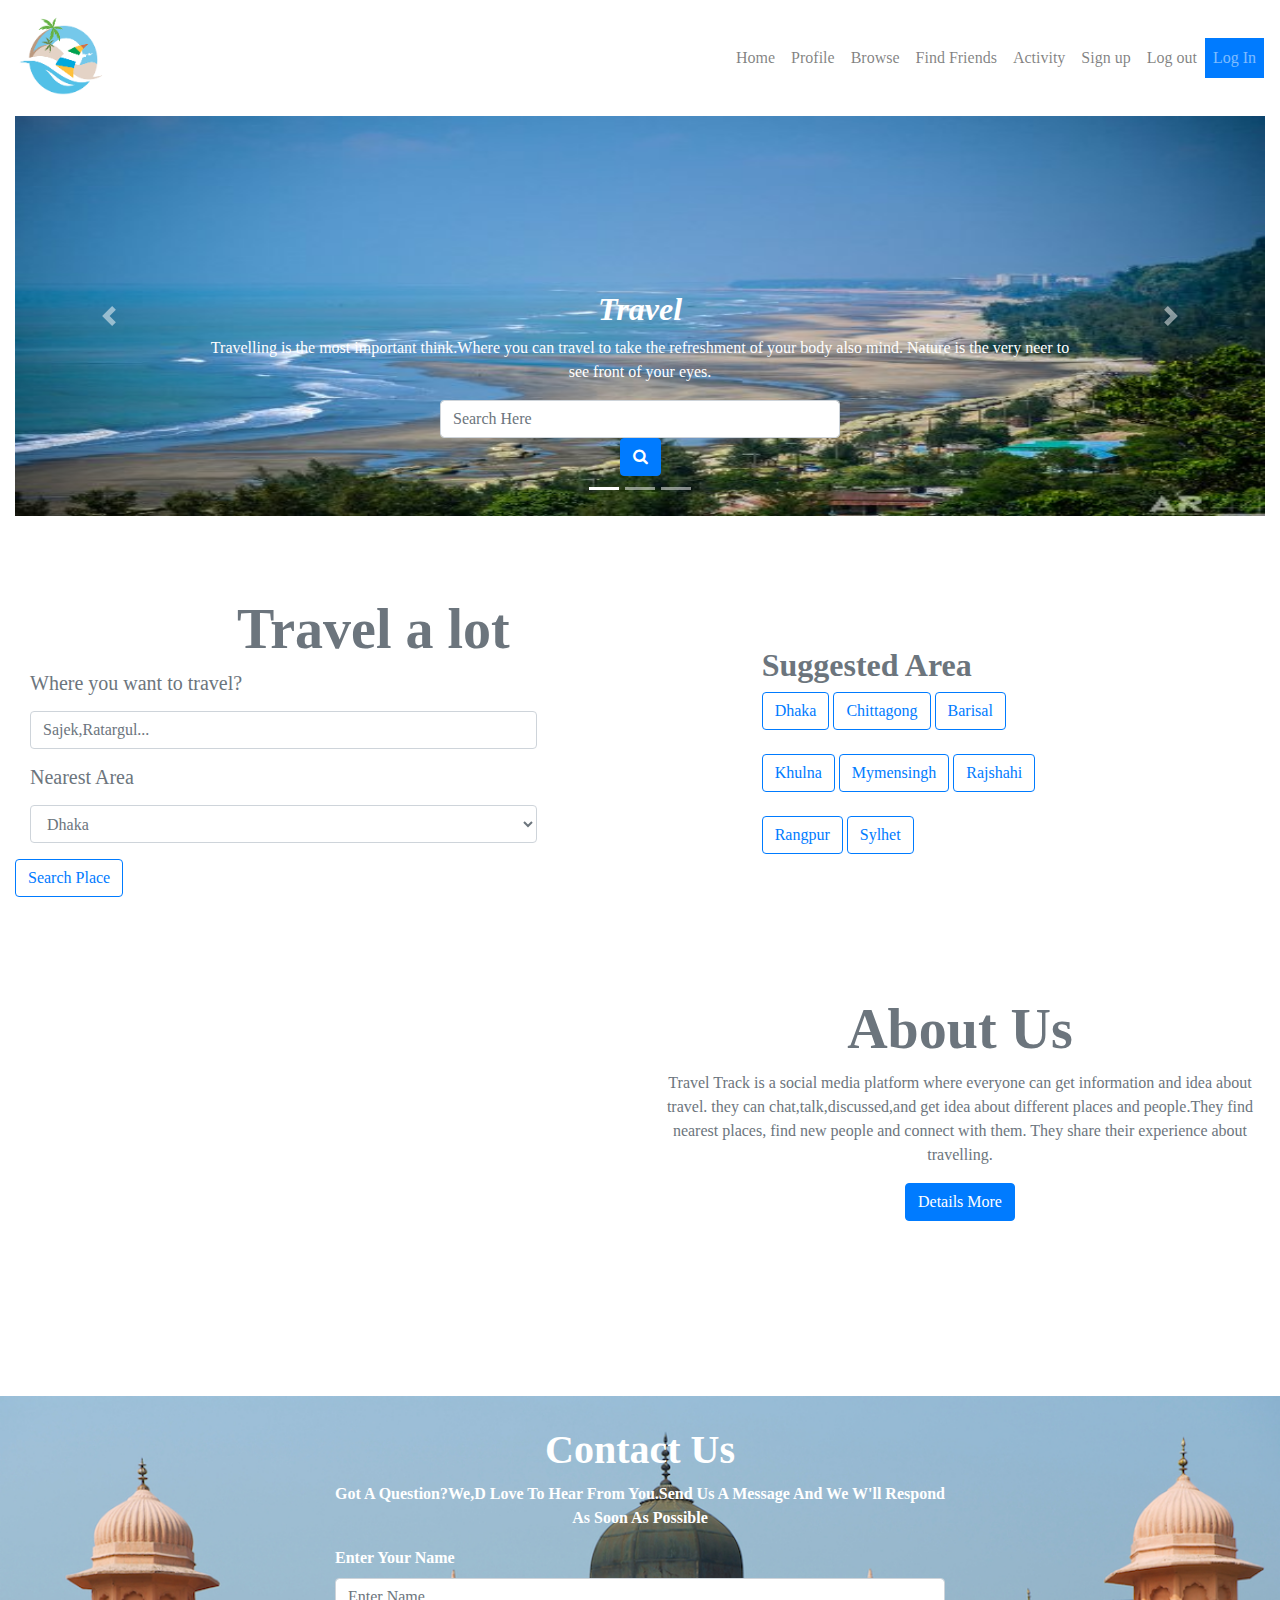
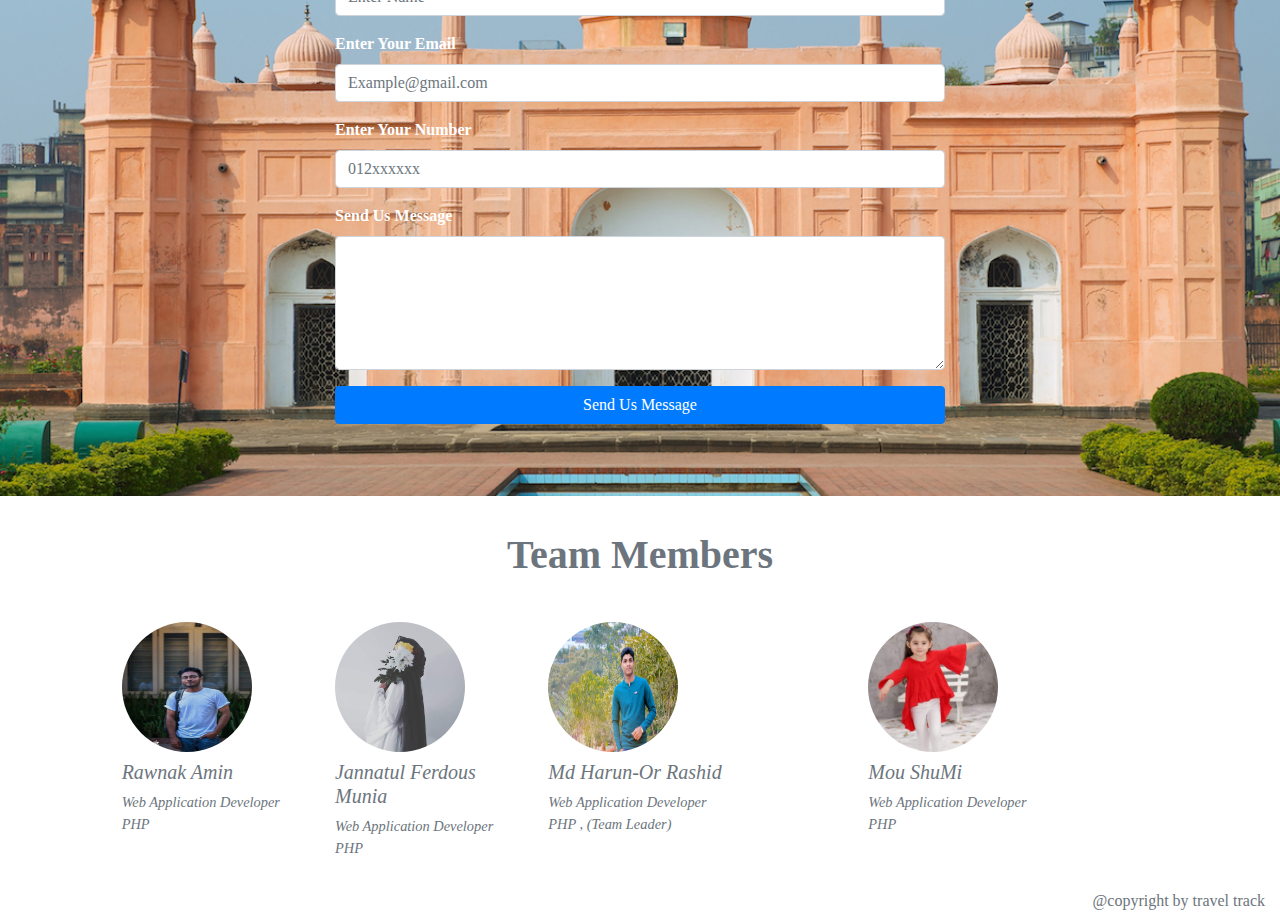
<file: index.html>
<!DOCTYPE html>
<html lang="en">
<head>
    <meta charset="UTF-8">
    <meta name="viewport" content="width=device-width,initial-scale=1.0">
    <link rel="stylesheet" href="css/bootstrap.min.css">
    <link rel="stylesheet" href="css/style.css">
    <link rel="stylesheet" href="https://cdnjs.cloudflare.com/ajax/libs/font-awesome/5.11.2/css/all.min.css">
    <link rel="stylesheet" href="https://cdnjs.cloudflare.com/ajax/libs/font-awesome/4.7.0/css/font-awesome.min.css">
    <title>TravelTrack</title>


</head>
<body>
<nav class="navbar navbar-expand-sm navbar-dark">
    <!-- Brand/logo -->
    <a class="navbar-brand" href="#">
        <img src="image/download (1).png" class="rounded-circle" alt="logo" style="width:90px;">
    </a>
    <!-- Links -->
    <ul class="navbar-nav ml-auto">

        <li class="nav-item">
            <a class="nav-link text-black-50" href="home.html">Home</a>
        </li>

        <li class="nav-item">
            <a class="nav-link text-black-50" href="profile.html">Profile</a>
        </li>



        <li class="nav-item">
            <a class="nav-link text-black-50" href="browse.html">Browse</a>
        </li>

        <li class="nav-item">
            <a class="nav-link text-black-50" href="find.html">Find Friends</a>
        </li>

        <li class="nav-item">
            <a class="nav-link text-black-50" href="activity.html">Activity</a>
        </li>
        <li class="nav-item">
            <a class="nav-link text-black-50" href="signup.html">Sign up</a>
        </li>
         <li class="nav-item">
            <a class="nav-link text-black-50" href="#">Log out</a>
        </li>
        <li class="nav-item">
            <a class="nav-link btn-primary" href="login.html">Log In</a>
        </li>
    </ul>
</nav>
<div class="content-1">
    <div class="container-fluid">
        <div class="row">
            <div class="col-lg-12">
                <div id="MyCarousel" class="carousel slide carousel-fade" data-ride="carousel">
                    <ol class="carousel-indicators">
                        <li data-target="#MyCarousel" data-slide-to="0" class="active"></li>
                        <li data-target="#MyCarousel" data-slide-to="1"></li>
                        <li data-target="#MyCarousel" data-slide-to="2"></li>
                    </ol>
                    <div class="carousel-inner">
                        <div class="carousel-item active">
                            <img src="image/longest-sea-beach-in.jpg" class="img-fluid w-100 travel-bac-img">

                            <div class="carousel-caption">
                                <h2 class="font-italic font-weight-bold">Travel</h2>
                                <p>Travelling is the most important think.Where you can travel to take the refreshment of your body also mind.  
                                Nature  is the very neer to see front of your eyes.</p>
                                <form class="example" style="margin:auto;max-width:400px">
                                    <input type="text" class="form-control" placeholder="Search Here" name="search">
                                    <button class="btn btn-primary" type="submit" name="submit"><i class="fa fa-search"></i></button>
                                </form>
                            </div>
                        </div>
                        <div class="carousel-item">
                            <img src="image/8.jpg" class="img-fluid w-100 travel-bac-img">
                            <div class="carousel-caption">
                                <h2>Travel</h2>
                                <p>Travelling is the most important think.Where you can travel to take the refreshment of your body also mind.  
                                Nature  is the very neer to see front of your eyes.</p>
                                <form class="example" style="margin:auto;max-width:400px">
                                    <input type="text" class="form-control" placeholder="Search Here" name="search">
                                    <button class="btn btn-primary" type="submit" name="submit"><i class="fa fa-search"></i></button>
                                </form>
                            </div>
                        </div>
                        <div class="carousel-item">
                            <img src="image/3.jpg" class="img-fluid w-100 travel-bac-img">
                            <div class="carousel-caption">
                                <h2>Travel</h2>
                                <p>Travelling is the most important think.Where you can travel to take the refreshment of your body also mind.  
                                Nature  is the very neer to see front of your eyes.</p>
                                <form class="example" style="margin:auto;max-width:400px">
                                    <input type="text" class="form-control" placeholder="Search Here" name="search">
                                    <button class="btn btn-primary" type="submit" name="submit"><i class="fa fa-search"></i></button>
                                </form>
                            </div>
                        </div>
                    </div>
                    <a href="#MyCarousel" class="carousel-control-prev" data-slide="prev">
                        <span class="carousel-control-prev-icon"></span>
                    </a>
                    <a href="#MyCarousel" class="carousel-control-next" data-slide="next">
                        <span class="carousel-control-next-icon"></span>
                    </a>
                </div>
            </div>
        </div>
    </div>
</div>

<div class="content-2">
    <div class="container-fluid">
        <div class="row">
            <div class="col-md-7">
                <h1 class="display-4  text-center font-weight-bold text-secondary">Travel a lot</h1>
                <form>
                    <div class="form-group col-md-9">
                        <label><h5 class="text-secondary">Where you want to travel?</h5></label>
                        <input type="email" class="form-control" placeholder="Sajek,Ratargul...">
                    </div>
                    <div class="form-group col-md-9">
                        <label><h5 class="text-secondary">Nearest Area</h5></label>
                        <select class="form-control text-secondary">
                            <option>Dhaka</option>
                            <option>Chittagang</option>
                            <option>Comilla</option>
                            <option>Rajshahi</option>
                            <option>Khulna</option>
                            <option>Barishal</option>
                        </select>
                    </div>
                    <button type="button" class="btn btn-outline-primary">Search Place</button>
                </form>
            </div>
            <div class="col-md-5 travel-list-button">
                <h2 class="text-left font-weight-bold text-secondary">Suggested Area</h2>
                <button type="button" class="btn btn-outline-primary">Dhaka</button>
                <button type="button" class="btn btn-outline-primary">Chittagong</button>
                <button type="button" class="btn btn-outline-primary">Barisal</button>
                <br>
                <br>
                <button type="button" class="btn btn-outline-primary">Khulna</button>
                <button type="button" class="btn btn-outline-primary">Mymensingh</button>
                <button type="button" class="btn btn-outline-primary">Rajshahi</button>
                <br>
                <br>
                <button type="button" class="btn btn-outline-primary">Rangpur</button>
                <button type="button" class="btn btn-outline-primary">Sylhet</button>
            </div>
        </div>
    </div>
</div>
<div class="about">
    <div class="container-fluid">
        <div class="row">
            <div class="offset-1 col-md-5">
                <div class="embed-responsive embed-responsive-16by9">
                    <iframe width="560" height="315" src="https://www.youtube.com/embed/_e_hEWZP8mU" frameborder="0" allow="accelerometer; autoplay; encrypted-media; gyroscope; picture-in-picture" allowfullscreen></iframe>
                </div>
            </div>
            <div class=" col-md-6">
                <h2 class="text-center font-weight-bold display-4 text-secondary">About Us</h2>
                <p class="text-center text-secondary">
                    Travel Track is a social media platform where everyone can get information and idea about travel.
                    they can chat,talk,discussed,and get idea about different places and people.They find nearest places, find new people and
                    connect with them. They share their experience about travelling.</p>
                <div align="center">
                    <button type="button" class="btn btn-primary">Details More</button>
                </div>
            </div>
        </div>

    </div>

</div>
<div class="content-3 contact-form">
    <div class="container-fluid">
        <div class="row">
            <div class="offset-3 col-md-6 offset-3 contact-form-3">
                <form>
                    <h1 class="text-white text-center font-weight-bolder">Contact Us</h1>
                    <p class="text-white font-weight-bold text-center text-capitalize">Got a Question?We,d love to hear from you.Send us a message and we w'll respond
                        as soon as possible</p>
                    <div class="form-group">
                        <label class="text-white font-weight-bold">Enter Your Name</label>
                        <input type="text" name="name" class="form-control" placeholder="Enter Name">
                    </div>
                    <div class="form-group">
                        <label class="text-white font-weight-bold">Enter Your Email</label>
                        <input type="email" name="email" class="form-control" placeholder="Example@gmail.com">
                    </div>
                    <div class="form-group">
                        <label class="text-white font-weight-bold">Enter Your Number</label>
                        <input type="number" name="number" class="form-control" placeholder="012xxxxxx">
                    </div>
                    <div class="form-group">
                        <label class="text-white font-weight-bold">Send Us Message</label>
                        <textarea class="text-white form-control" rows="5"></textarea>
                    </div>
                    <button type="button" class="btn btn-primary btn-block">Send Us Message</button>
                </form>
            </div>
        </div>
    </div>
</div>
<div class="team-member">
    <div class="container-fluid">
        <div class="row">
            <div class="col-md-12 member-heading">
                <h1 class=" text-center text-capitalize font-weight-bold text-secondary">Team members</h1>
            </div>

            <div class="offset-1 col-md-2">
                <figure class="figure">
                    <img src="image/rawnak.jpg" class="figure-img rounded-circle member-img">
                    <figurecaption class="figure-caption font-italic  text-left text-capitalize">
                        <br>
                        <h5>Rawnak Amin</h5>
                        <p>Web Application Developer PHP</p>
                    </figurecaption>
                </figure>
            </div>
            <div class="col-md-2">
                <figure class="figure">
                    <img src="image/munia.jpg" class="figure-img rounded-circle member-img">
                    <figurecaption class="figure-caption font-italic  text-left text-capitalize">
                        <br>
                        <h5>Jannatul Ferdous Munia</h5>
                        <p>Web Application Developer PHP</p>
                    </figurecaption>
                </figure>
            </div>
            <div class="col-md-2">
                <figure class="figure">
                    <img src="image/sazzad.jpg" class="figure-img rounded-circle member-img">
                    <figurecaption class="figure-caption font-italic  text-left text-capitalize">
                        <br>
                        <h5>Md Harun-Or Rashid</h5>
                        <p>Web Application Developer PHP , (Team Leader)</p>
                    </figurecaption>
                </figure>
            </div>
            <div class="offset-1 col-md-2">
                <figure class="figure">
                    <img src="image/moushumi.jpg" class="figure-img rounded-circle member-img">
                    <figurecaption class="figure-caption font-italic  text-left text-capitalize">
                        <br>
                        <h5>Mou ShuMi</h5>
                        <p>Web Application Developer PHP</p>
                    </figurecaption>
                </figure>
            </div>
        </div>
    </div>
</div>

<div class="homepage-footer">
    <div class="container-fluid">
        <div class="row">
            <div class="col-md-12">
                <h6 class="text-secondary text-lowercase text-right font-weight-light">
                    @copyright by Travel Track
                </h6>
            </div>
        </div>
    </div>
</div>


<script src="https://code.jquery.com/jquery-3.3.1.slim.min.js" integrity="sha384-q8i/X+965DzO0rT7abK41JStQIAqVgRVzpbzo5smXKp4YfRvH+8abtTE1Pi6jizo" crossorigin="anonymous"></script>
<script src="js/bootstrap.min.js"></script>
</body>
</html>
</file>
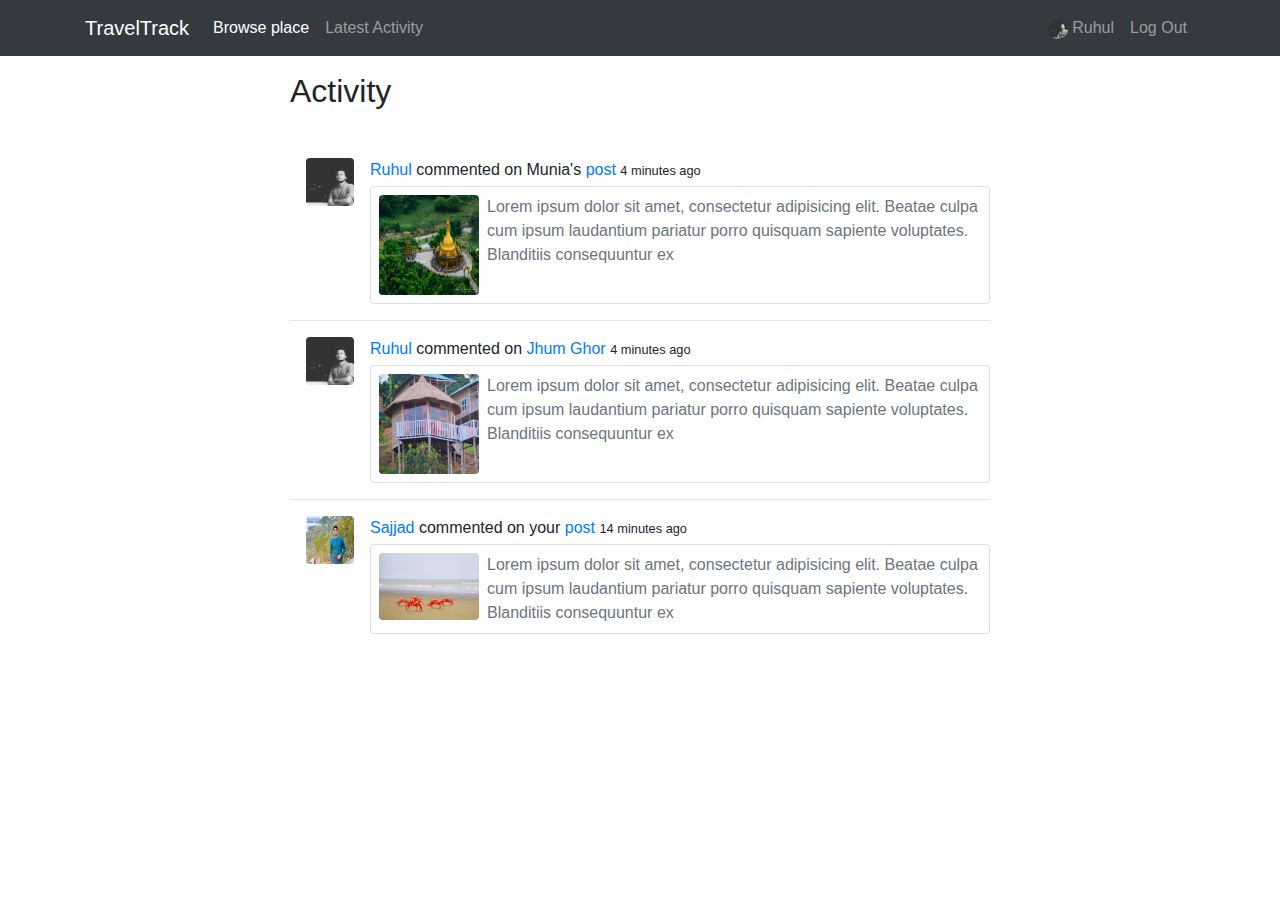
<file: activity.html>
<!DOCTYPE html>
<html lang="en">
<title>Activity</title>
<head>
    <meta charset="utf-8">
    <meta name="viewport" content="width=device-width, initial-scale=1, shrink-to-fit=no">
    <title>Home</title>
    <link rel="stylesheet" href="https://fonts.googleapis.com/css?family=Tangerine">
    <link rel="stylesheet" type="text/css" href="css/bootstrap.min.css">
    <link rel="stylesheet" type="text/css" href="style.css">

</head>
<body>
<nav class="navbar navbar-expand-lg navbar-dark bg-dark mb-3">
    <div class="container">
        <a class="navbar-brand" href="index.html">TravelTrack</a>

        <!--<button class="nabar-toggler" type="button" data-toggle="collapse"data-target="#navbarSupportedContent"aria-controls="navbarSupportedContent" aria-expanded="false"aria-lable="Toggle navigation">
        <span class="navbar-toggler-icon"></span>
        </button>-->

        <div class="collapse navbar-collapse" id="navbarSupportedContent">
            <ul class="navbar-nav mr-auto">
                <l class="nav-item active">
                    <a class="nav-link" href="browse.html">Browse place</a>
                </l>
                <l class="nav-item">
                    <a class="nav-link" href="activity.html">Latest Activity</a>
                </l>

            </ul>
            <ul class="navbar-nav">
                <li class="nav-item">
                    <a class="nav-link" href="profile.html">
                        <img src="image/dp.jpg" width="20" class="rounded-circle"/>
                        Ruhul</a>
                </li>
                <li class="nav-item">
                    <a class="nav-link">Log Out</a>
                </li>
            </ul>
        </div>
    </div>
</nav>

<div class="container mb-5">
    <div style="width: 700px" class="mx-auto">
        <h2 class="mb-5">Activity</h2>
        <div class="media">
            <img src="image/dp.jpg" width="48" class="mx-3 rounded">
            <div class="media-body">
                <p class="mb-1">
                    <a href="#">Ruhul</a>
                    commented on Munia's
                    <a href="#">post</a>
                    <small>4 minutes ago</small>
                </p>
                <div class="card">
                    <div class="card-body p-2">
                        <div class="media">
                            <img src="image/rsz_bandarban.jpg" width="100" class="mr-2 rounded">
                            <div class="media-body text-muted">
                                Lorem ipsum dolor sit amet, consectetur adipisicing elit. Beatae culpa cum ipsum laudantium pariatur porro quisquam sapiente voluptates. Blanditiis consequuntur ex
                            </div>
                        </div>
                    </div>
                </div>
            </div>
        </div>

        <hr>
        <div class="media">
            <img src="image/dp.jpg" width="48" class="mx-3 rounded">
            <div class="media-body">
                <p class="mb-1">
                    <a href="#">Ruhul</a>
                    commented on
                    <a href="#">Jhum Ghor</a>
                    <small>4 minutes ago</small>
                </p>
                <div class="card">
                    <div class="card-body p-2">
                        <div class="media">
                            <img src="image/rsz_jumghor.jpg" width="100" class="mr-2 rounded">
                            <div class="media-body text-muted">
                                Lorem ipsum dolor sit amet, consectetur adipisicing elit. Beatae culpa cum ipsum laudantium pariatur porro quisquam sapiente voluptates. Blanditiis consequuntur ex
                            </div>
                        </div>
                    </div>
                </div>
            </div>
        </div>

        <hr>
        <div class="media">
            <img src="image/rsz_sajjad.jpg" width="48" class="mx-3 rounded">
            <div class="media-body">
                <p class="mb-1">
                    <a href="#">Sajjad</a>
                    commented on your
                    <a href="#">post</a>
                    <small>14 minutes ago</small>
                </p>
                <div class="card">
                    <div class="card-body p-2">
                        <div class="media">
                            <img src="image/inani.jpg" width="100" class="mr-2 rounded">
                            <div class="media-body text-muted">
                                Lorem ipsum dolor sit amet, consectetur adipisicing elit. Beatae culpa cum ipsum laudantium pariatur porro quisquam sapiente voluptates. Blanditiis consequuntur ex
                            </div>
                        </div>
                    </div>
                </div>
            </div>
        </div>
    </div>
</div>
</file>
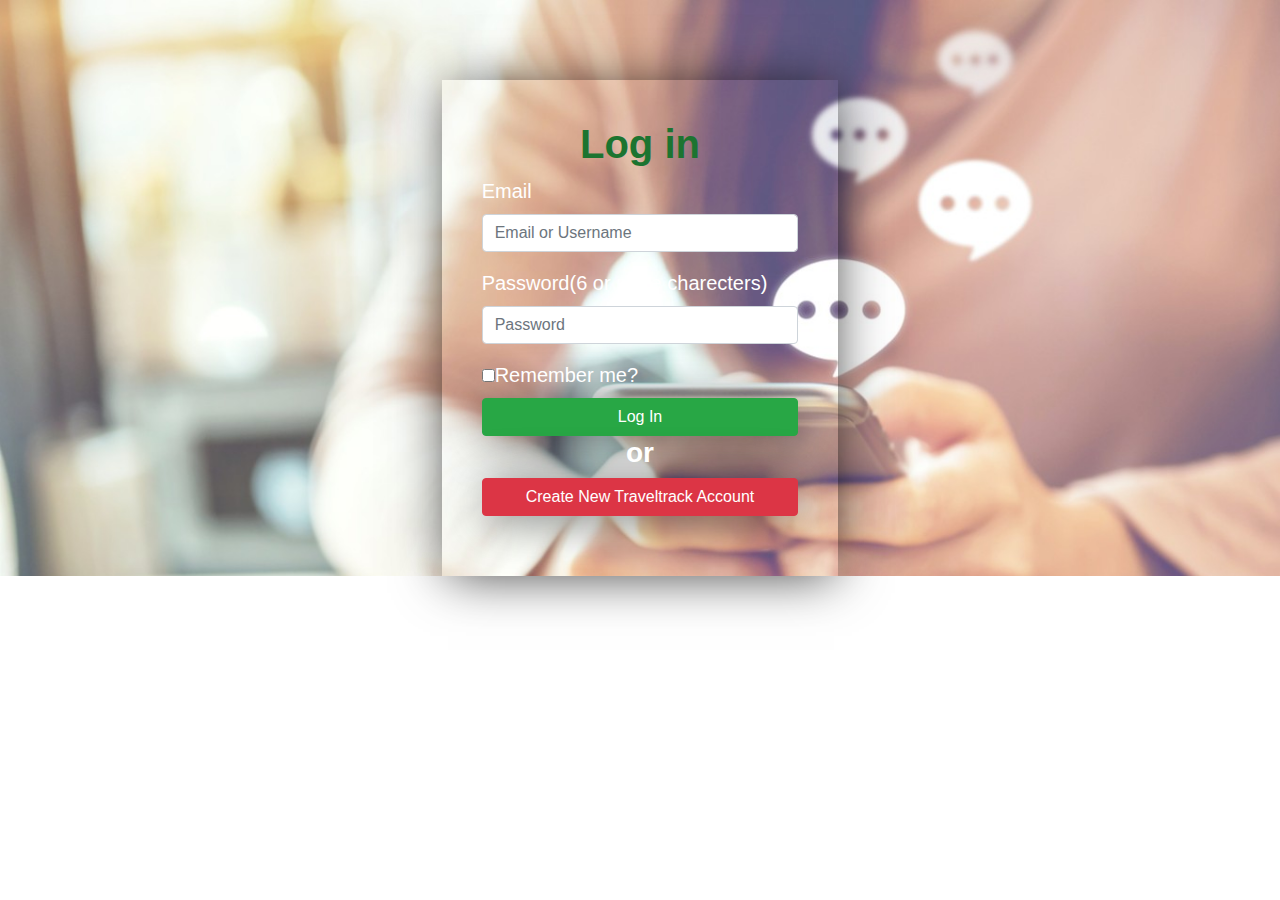
<file: login.html>
<!DOCTYPE html>
<html lang="en">
<head>
    <meta charset="UTF-8">
    <meta name="viewport" content="width-device-width" initial-state="1"/>
    <title>Travel track</title>
    <link rel="stylesheet" href="css/bootstrap.min.css">
    <link rel="stylesheet" href="style.css">
    <style type="text/css">
        .bg{
           
            background-image: url("image/login.jpg");
            background-repeat: no-repeat;
            background-size: cover;
            width: 100%;
            height: 100%;
        }
        #log{
            padding: 60px 40px;
            margin-top: 80px;
            -webkit-box-shadow: 1px 4px 50px -5px rgba(0,0,0,0.75);
            -moz-box-shadow: 1px 4px 50px -5px rgba(0,0,0,0.75);
            box-shadow: 1px 4px 50px -5px rgba(0,0,0,0.75);
            Copy Text
            }
        img{
            width: 100px;
            height: 100px;
            margin: auto;
            text-align: center;
        }
        h1{
            color: #1c7430;
            text-align: center;
            font-weight: bolder;
            margin-top: -20px;
        }
        h3{
            color: white;
            text-align: center;
            font-weight: bolder;
        }
        label{
            font-size: 20px;
            color: white;
        }
        button{
            -webkit-box-shadow: 1px 4px 50px -5px rgba(0,0,0,0.75);
            -moz-box-shadow: 1px 4px 50px -5px rgba(0,0,0,0.75);
            box-shadow: 1px 4px 50px -5px rgba(0,0,0,0.75);
            Copy Text
        }
        
    </style>

</head>
<body>
<div class="container-fluid bg">
    <div class="row">
        <div class="col-md-4 col-sm-4 col-xs-12"></div>
        <div class="col-md-4 col-sm-4 col-xs-12">
            <form id="log">
                <h1>Log in </h1>
                
                <div class="form-group">
                    <label>Email</label>
                    <input type="email" class="form-control" placeholder="Email or Username">
                </div>
                <div class="form-group">
                    <label>Password(6 or more charecters)</label>
                    <input type="password" class="form-control" placeholder="Password">
                </div>
                <div class="checkbox">
                    <label><input type="checkbox">Remember me?</label>
                </div>
                <button type="submit" class="btn btn-success btn-block" >Log In</button>
                <h3 class="text-center">or</h3>
                <button type="button" class="btn btn-danger btn-block" >Create New Traveltrack Account</button>
            </form>

        </div>
        <div class="col-md-4 col-sm-4 col-xs-12"></div>

    </div>

</div>





<script src="https://code.jquery.com/jquery-3.3.1.slim.min.js" integrity="sha384-q8i/X+965DzO0rT7abK41JStQIAqVgRVzpbzo5smXKp4YfRvH+8abtTE1Pi6jizo" crossorigin="anonymous"></script>

<script src="js/bootstrap.min.js"></script>
</body>
</html>
</file>
<file: css/style.css>
*{
    box-sizing: border-box;
    font-family: "Calibri";
}

body{
    margin: 0;
    padding: 0;
    height: auto;
}

.content-1{
  height: 450px;
    width: 100%;
}
.content-2{
margin-top: 30px;
    height: 400px;
    background-color: white;

}
.contact-form{
    background-image: url("../image/9.jpg");
    background-repeat: no-repeat;
    background-size: cover;
    width: 100%;
    height: 700px;
}
.contact-form-3{
    margin-top: 30px;
}
.travel-bac-img{
    height: 400px !important;
    width: 100%;

}

.travel-list-header{
    margin-top: 50px;
}
.travel-list-button{
    margin-top: 50px;
}
.member-heading{
    margin-top: 35px;
    margin-bottom: 35px;
}
.member-img{
    width: 130px;
    height: 130px;
}
.homepage-footer{
}
.about{
    height: 400px;

}
</file>
<file: style.css>
body
{
    font-family: sans-serif;
}
.home-banner
{
    height: 400px;
    background-image: url("image/dp.jpg");
    background-size: cover;
    background-position: center 40%;
}
.stats
{
    background-color: #414045;
    text-shadow: 0 2px 4px #000;
}
</file>
